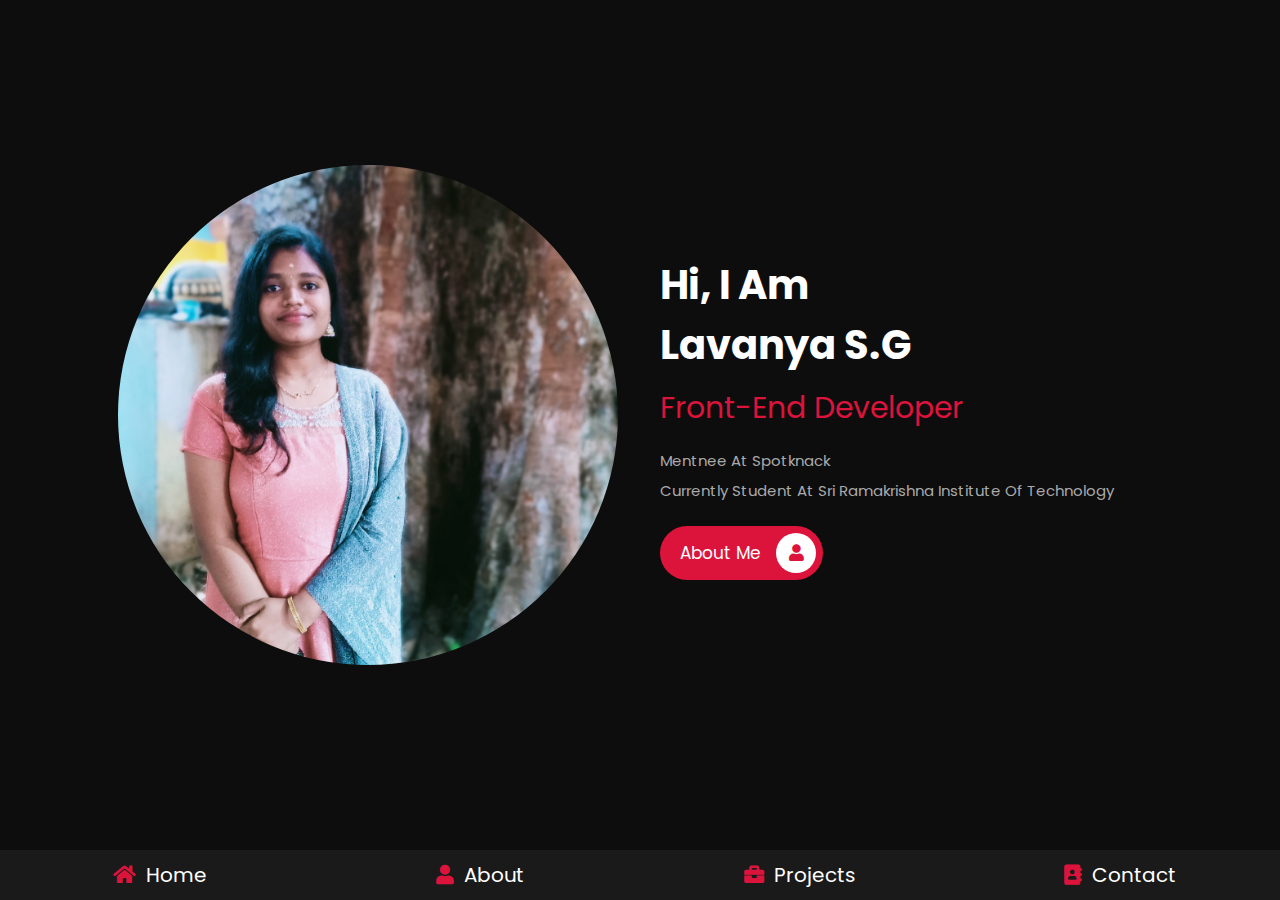
<file: index.html>
<!DOCTYPE html>
<html lang="en">
<head>
    <meta charset="UTF-8">
    <meta http-equiv="X-UA-Compatible" content="IE=edge">
    <meta name="viewport" content="width=device-width, initial-scale=1.0">
    <title>home</title>

    <!-- font awesome cdn link  -->
    <link rel="stylesheet" href="https://cdnjs.cloudflare.com/ajax/libs/font-awesome/5.15.4/css/all.min.css">

    <!-- custom css file link  -->
    <link rel="stylesheet" href="style.css">

</head>
<body>
    
<!-- navbar section starts  -->

<nav class="navbar">
    <a href="index.html"> <i class="fas fa-home"></i> <span>home</span> </a>
    <a href="about.html"> <i class="fas fa-user"></i> <span>about</span> </a>
    <a href="portfolio.html"> <i class="fas fa-briefcase"></i> <span>projects</span> </a>
    <a href="contact.html"> <i class="fas fa-address-book"></i> <span>contact</span> </a>
</nav>

<!-- navbar section ends -->

<!-- home section starts  -->

<section class="home">

    <div class="image">
        <img src="img/img -user.jpg" alt="">
    </div>

    <div class="content">
        <h3>hi, i am <br>
            Lavanya S.G</h3>
        <span>front-end developer</span>
        <p>Mentnee at Spotknack<br>
            Currently student at Sri Ramakrishna Institute Of Technology</p>
        <a href="about.html" class="btn"> about me <i class="fas fa-user"></i> </a>
    </div>

</section>

<!-- home section ends -->

</body>
</html>
</file>
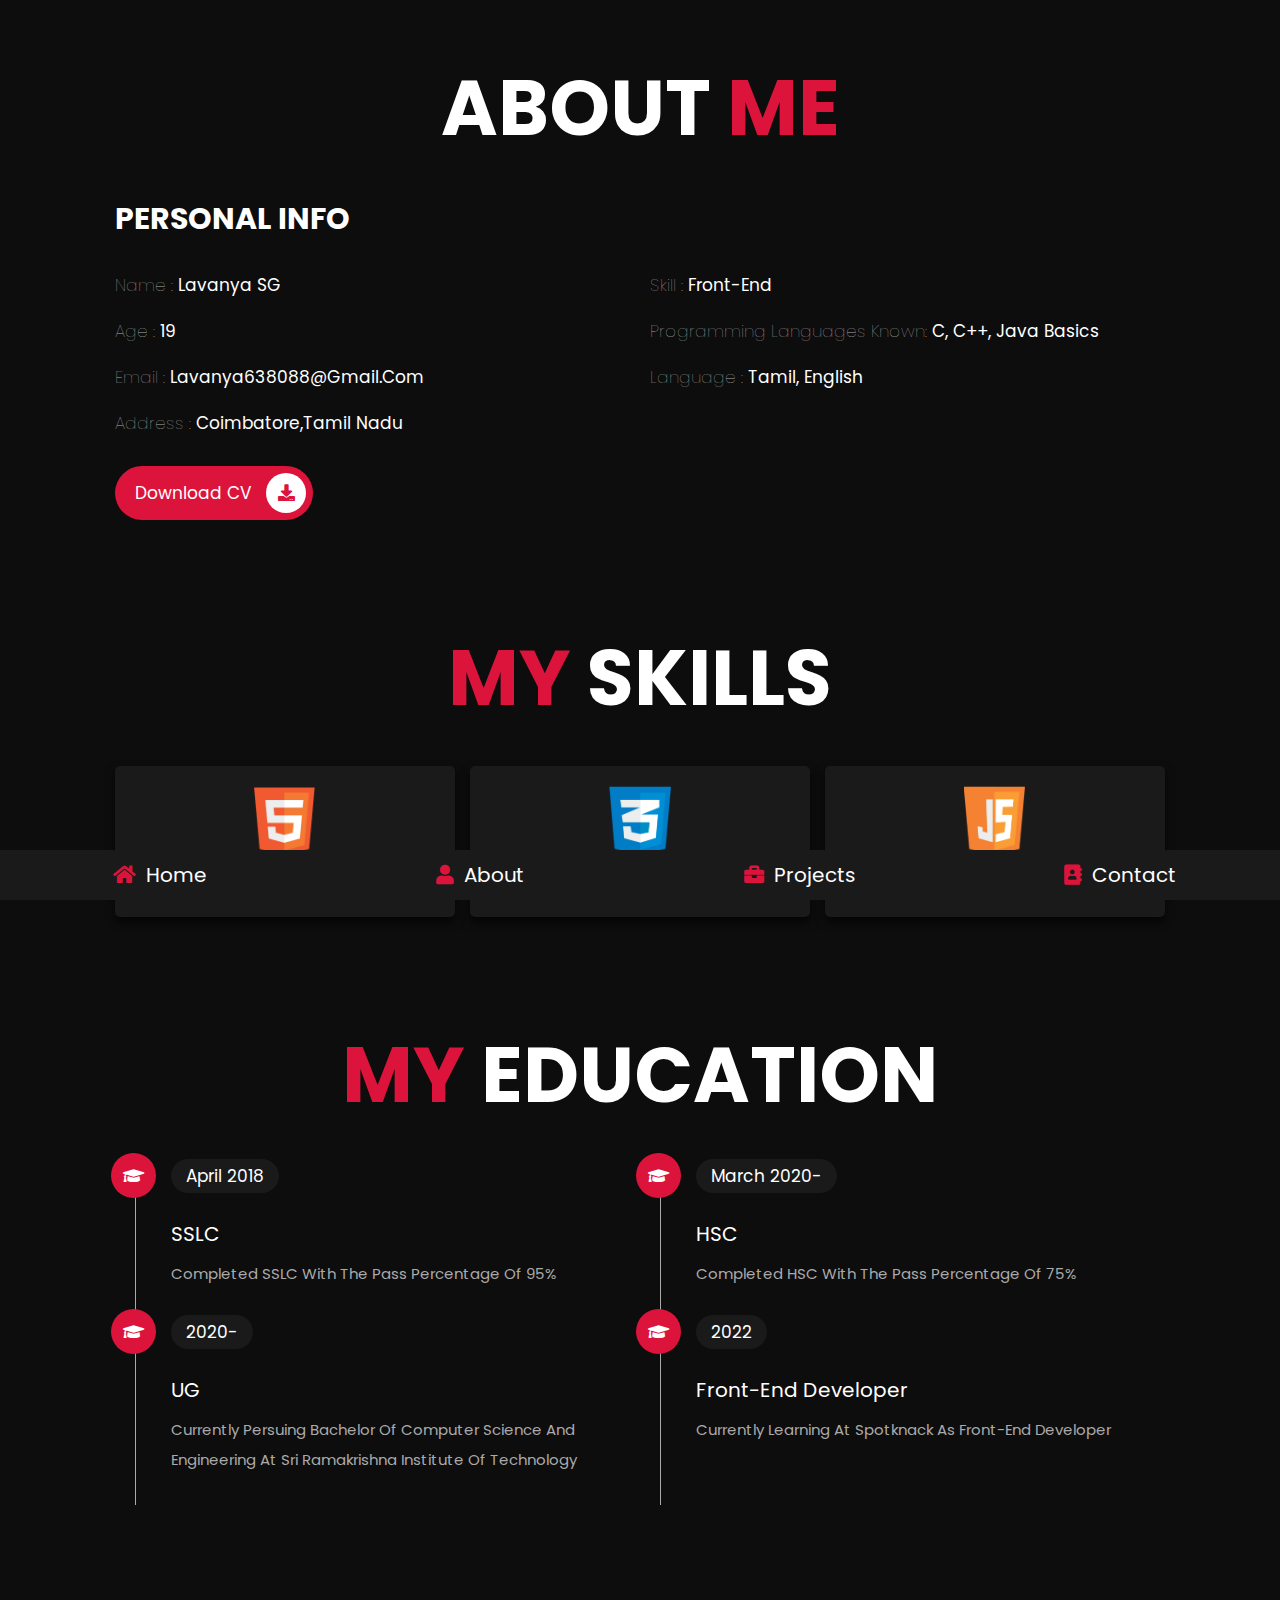
<file: about.html>
<!DOCTYPE html>
<html lang="en">
<head>
    <meta charset="UTF-8">
    <meta http-equiv="X-UA-Compatible" content="IE=edge">
    <meta name="viewport" content="width=device-width, initial-scale=1.0">
    <title>About</title>

    <!-- font awesome cdn link  -->
    <link rel="stylesheet" href="https://cdnjs.cloudflare.com/ajax/libs/font-awesome/5.15.4/css/all.min.css">

    <!-- custom css file link  -->
    <link rel="stylesheet" href="style.css">

</head>
<body>
    
<!-- navbar section starts  -->

<nav class="navbar">
    <a href="index.html"> <i class="fas fa-home"></i> <span>home</span> </a>
    <a href="about.html"> <i class="fas fa-user"></i> <span>about</span> </a>
    <a href="portfolio.html"> <i class="fas fa-briefcase"></i> <span>projects</span> </a>
    <a href="contact.html"> <i class="fas fa-address-book"></i> <span>contact</span> </a>
</nav>

<!-- navbar section ends -->

<!-- about section starts  -->

<section class="about">

    <h1 class="heading"> About <span>Me</span> </h1>

    <div class="row">

        <div class="info-container">

            <h1>Personal Info</h1>

            <div class="box-container">

                <div class="box">
                    <h3> <span>name : </span> Lavanya SG </h3>
                    <h3> <span>age : </span> 19 </h3>
                    <h3> <span>email : </span> lavanya638088@gmail.com</h3>
                    <h3> <span>address : </span> coimbatore,Tamil Nadu </h3>
                </div>
    
                <div class="box">
                    <h3> <span>Skill : </span> Front-End </h3>
                    <h3> <span>Programming languages known: </span> C, C++, Java basics </h3>
                    <h3> <span>Language : </span> Tamil, English </h3>
                </div>

            </div>

            <a href="resume.pdf.pdf" download class="btn"> download CV <i class="fas fa-download"></i> </a>

        </div>

    </div>

</section>

<!-- about section ends -->

<!-- skills section starts  -->

<section class="skills">

    <h1 class="heading"> <span>My</span> Skills </h1>

    <div class="box-container">
        <div class="box">
            <img src="img/icon-1.png">
            <h3>Html</h3>
        </div>
        <div class="box">
            <img src="img/icon-2.png">
            <h3>Css</h3>
        </div>
        <div class="box">
            <img src="img/icon-3.png">
            <h3>Javascript</h3>
        </div>
    </div>

</section>

<!-- skills section ends -->

<!-- education section starts  -->

<section class="education">

    <h1 class="heading"> <span>my</span> education </h1>

    <div class="box-container">

        <div class="box">
            <i class="fas fa-graduation-cap"></i>
            <span>April 2018</span>
            <h3>SSLC</h3>
            <p>Completed SSLC with the pass percentage of 95%</p>
        </div>
        <div class="box">
            <i class="fas fa-graduation-cap"></i>
            <span>March 2020-</span>
            <h3>HSC</h3>
            <p>Completed HSC with the pass percentage of 75%</p>
        </div>
        <div class="box">
            <i class="fas fa-graduation-cap"></i>
            <span>2020-</span>
            <h3>UG</h3>
            <p>currently persuing Bachelor of Computer Science and Engineering at Sri Ramakrishna Institute of Technology</p>
        </div>
        <div class="box">
            <i class="fas fa-graduation-cap"></i>
            <span>2022</span>
            <h3>Front-End Developer</h3>
            <p>currently learning at Spotknack as Front-End Developer</p>
        </div>
    </div>

</section>

<!-- education section ends -->

</body>
</hg
</file>
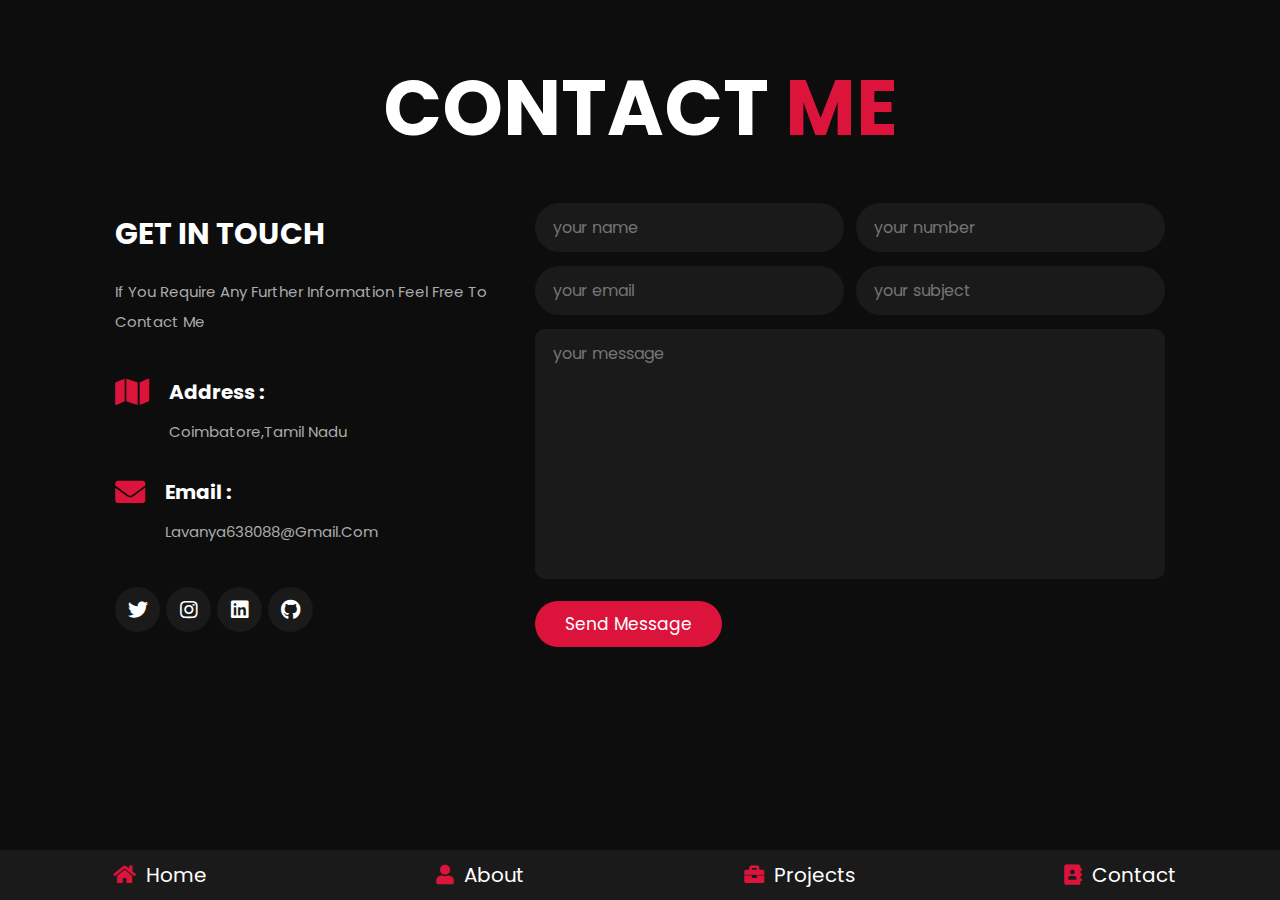
<file: contact.html>
<!DOCTYPE html>
<html lang="en">
<head>
    <meta charset="UTF-8">
    <meta http-equiv="X-UA-Compatible" content="IE=edge">
    <meta name="viewport" content="width=device-width, initial-scale=1.0">
    <title>contact</title>

    <!-- font awesome cdn link  -->
    <link rel="stylesheet" href="https://cdnjs.cloudflare.com/ajax/libs/font-awesome/5.15.4/css/all.min.css">

    <!-- custom css file link  -->
    <link rel="stylesheet" href="style.css">

</head>
<body>
    
<!-- navbar section starts  -->

<nav class="navbar">
    <a href="index.html"> <i class="fas fa-home"></i> <span>home</span> </a>
    <a href="about.html"> <i class="fas fa-user"></i> <span>about</span> </a>
    <a href="portfolio.html"> <i class="fas fa-briefcase"></i> <span>projects</span> </a>
    <a href="contact.html"> <i class="fas fa-address-book"></i> <span>contact</span> </a>
</nav>

<!-- navbar section ends -->

<!-- contact section starts  -->

<section class="contact">

<h1 class="heading"> contact <span>me</span> </h1>

<div class="row">

    <div class="info-container">

        <h1>get in touch</h1>

        <p>If you require any further information feel free to contact me</p>

        <div class="box-container">

            <div class="box">
                <i class="fas fa-map"></i>
                <div class="info">
                    <h3>Address :</h3>
                    <p>Coimbatore,Tamil Nadu</p>
                </div>
            </div>

            <div class="box">
                <i class="fas fa-envelope"></i>
                <div class="info">
                    <h3>email :</h3>
                    <p>lavanya638088@gmail.com</p>
                </div>
            </div>
        </div>

        <div class="share">
            <a href="https://twitter.com/LavanyaGayathri" class="fab fa-twitter"></a>
            <a href="https://www.instagram.com/cal_me_lavs_/" class="fab fa-instagram"></a>
            <a href="https://www.linkedin.com/in/lavanyasg/" class="fab fa-linkedin"></a>
            <a href="https://github.com/LavanyaSG09" class="fab fa-github fa-2x"></a>
        </div>

    </div>

    <form action="">

        <div class="inputBox">
            <input type="text" placeholder="your name">
            <input type="number" placeholder="your number">
        </div>

        <div class="inputBox">
            <input type="email" placeholder="your email">
            <input type="text" placeholder="your subject">
        </div>

        <textarea name="" placeholder="your message" id="" cols="30" rows="10"></textarea>

        <input type="submit" value="send message" class="btn">

    </form>

</div>

</section>

<!-- contact section ends -->

</body>
</html>
</file>
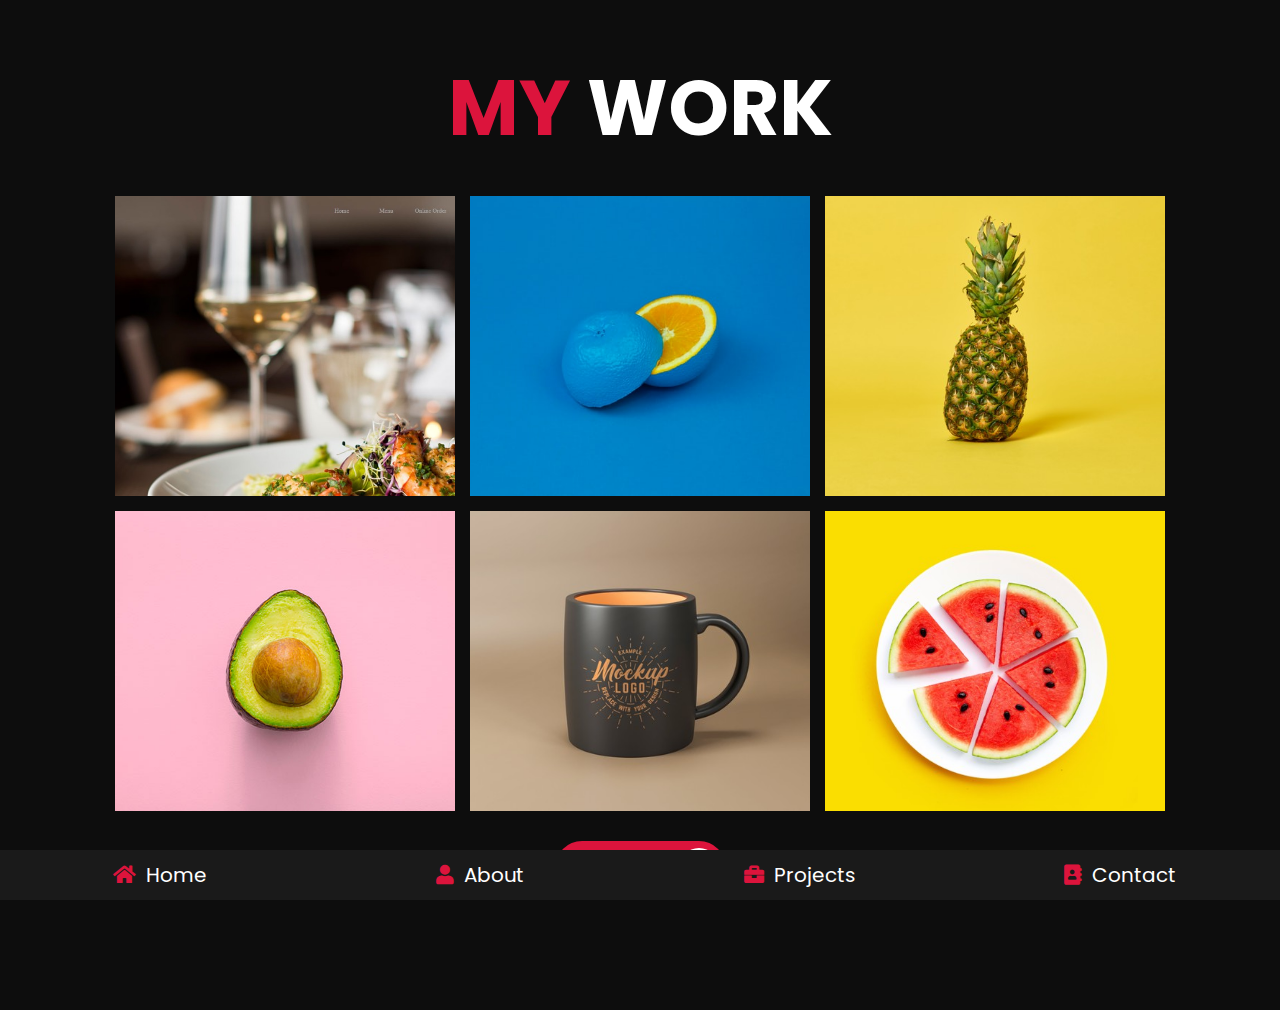
<file: portfolio.html>
<!DOCTYPE html>
<html lang="en">
<head>
    <meta charset="UTF-8">
    <meta http-equiv="X-UA-Compatible" content="IE=edge">
    <meta name="viewport" content="width=device-width, initial-scale=1.0">
    <title>portfolio</title>

    <!-- font awesome cdn link  -->
    <link rel="stylesheet" href="https://cdnjs.cloudflare.com/ajax/libs/font-awesome/5.15.4/css/all.min.css">

    <!-- custom css file link  -->
    <link rel="stylesheet" href="style.css">

</head>
<body>
    
<!-- navbar section starts  -->

<nav class="navbar">
    <a href="index.html"> <i class="fas fa-home"></i> <span>home</span> </a>
    <a href="about.html"> <i class="fas fa-user"></i> <span>about</span> </a>
    <a href="portfolio.html"> <i class="fas fa-briefcase"></i> <span>projects</span> </a>
    <a href="contact.html"> <i class="fas fa-address-book"></i> <span>contact</span> </a>
</nav>

<!-- navbar section ends -->

<!-- portfolio section starts  -->

<section class="portfolio">

    <h1 class="heading"> <span>my</span> work </h1>

    <div class="box-container">

        <div class="box">
            <img src="img/pro-1.jpg" alt="pro-1 image">
            <div class="content">
                <h3>project 01</h3>
                <p>A simple responsive webpage for resturent</p>
                <a href="https://fancy-strudel-f0c8af.netlify.app" class="btn">Live page</a>
            </div>
        </div>

        <div class="box">
            <img src="img/img-2.jpg" alt="">
            <div class="content">
                <h3>project 02</h3>
                <p></p>
                <a href="#">read more</a>
            </div>
        </div>
       
        <div class="box">
            <img src="img/img-3.jpg" alt="">
            <div class="content">
                <h3>project 03</h3>
                <p></p>
                <a href="#">read more</a>
            </div>
        </div>

        <div class="box">
            <img src="img/img-4.jpg" alt="">
            <div class="content">
                <h3>project 04</h3>
                <p></p>
                <a href="#">read more</a>
            </div>
        </div>

        <div class="box">
            <img src="img/img-5.jpg" alt="">
            <div class="content">
                <h3>project 05</h3>
                <p></p>
                <a href="#">read more</a>
            </div>
        </div>

        <div class="box">
            <img src="img/img-6.jpg" alt="">
            <div class="content">
                <h3>project 06</h3>
                <p></p>
                <a href="#">read more</a>
            </div>
        </div>

    </div>

    <a href="#" class="btn"> load more <i class="fas fa-redo"></i> </a>
    
</section>

<!-- portfolio section ends -->

</body>
</html>
</file>
<file: style.css>
@import url("https://fonts.googleapis.com/css2?family=Poppins:wght@100;300;400;500;600;700&display=swap");
* {
  font-family: 'Poppins', sans-serif;
  margin: 0;
  padding: 0;
  -webkit-box-sizing: border-box;
          box-sizing: border-box;
  text-decoration: none;
  outline: none;
  border: none;
  text-transform: capitalize;
}

html {
  font-size: 62.5%;
  overflow-x: hidden;
}

html::-webkit-scrollbar {
  width: 1rem;
}

html::-webkit-scrollbar-track {
  background: #0d0d0d;
}

html::-webkit-scrollbar-thumb {
  background: crimson;
  border-radius: 5rem;
}

body {
  background: #0d0d0d;
  padding-bottom: 6.5rem;
}

section {
  padding: 5rem 9%;
}

.heading {
  text-align: center;
  font-size: 6vw;
  color: #fff;
  margin-bottom: 3rem;
  text-transform: uppercase;
}

.heading span {
  text-transform: uppercase;
  color: crimson;
}

.btn {
  display: inline-block;
  margin-top: 1rem;
  border-radius: 5rem;
  background: crimson;
  padding: .7rem;
  font-size: 1.7rem;
  color: #fff;
  padding-left: 2rem;
}

.btn i {
  height: 4rem;
  width: 4rem;
  line-height: 4rem;
  font-size: 1.7rem;
  text-align: center;
  background: #fff;
  color: crimson;
  border-radius: 50%;
  margin-left: 1rem;
  -webkit-transition: .2s linear;
  transition: .2s linear;
}

.btn:hover i {
  margin-left: 2rem;
}

.navbar {
  position: fixed;
  bottom: 0;
  left: 0;
  right: 0;
  display: -webkit-box;
  display: -ms-flexbox;
  display: flex;
  z-index: 1000;
  -webkit-box-align: end;
      -ms-flex-align: end;
          align-items: flex-end;
}

.navbar a {
  padding: 1rem;
  font-size: 2rem;
  background: #1a1a1a;
  -webkit-box-flex: 1;
      -ms-flex: 1;
          flex: 1;
  color: #fff;
  text-align: center;
  -webkit-transition: .2s linear;
  transition: .2s linear;
}

.navbar a i {
  color: crimson;
  padding-right: .5rem;
}

.navbar a:hover {
  background: crimson;
  padding-bottom: 3rem;
}

.navbar a:hover i {
  color: #fff;
}

.home {
  display: -webkit-box;
  display: -ms-flexbox;
  display: flex;
  -webkit-box-align: center;
      -ms-flex-align: center;
          align-items: center;
  -ms-flex-wrap: wrap;
      flex-wrap: wrap;
  gap: 4rem;
  min-height: calc(100vh - 6.5rem);
}

.home .image {
  -webkit-box-flex: 1;
      -ms-flex: 1 1 40rem;
          flex: 1 1 42rem;
  text-align: center;
  object-fit: cover;
}

.home .image img {
  height: 50rem;
  width: 50rem;
  border-radius: 50%;
  object-fit: cover;
}

.home .content {
  -webkit-box-flex: 1;
      -ms-flex: 1 1 42rem;
          flex: 1 1 42rem;
}

.home .content h3 {
  color: #fff;
  font-size: 4rem;
  padding-bottom: .5rem;
}

.home .content span {
  font-size: 3rem;
  color: crimson;
  padding: .5rem 0;
  display: block;
}

.home .content p {
  font-size: 1.5rem;
  color: #aaa;
  padding: 1rem 0;
  line-height: 2;
}

.about .row {
  display: -webkit-box;
  display: -ms-flexbox;
  display: flex;
  -webkit-box-align: center;
      -ms-flex-align: center;
          align-items: center;
  -ms-flex-wrap: wrap;
      flex-wrap: wrap;
  gap: 2rem;
}

.about .row .info-container {
  -webkit-box-flex: 1;
      -ms-flex: 1 1 42rem;
          flex: 1 1 42rem;
}

.about .row .info-container h1 {
  font-size: 3rem;
  color: #fff;
  text-transform: uppercase;
  padding-bottom: 1rem;
}

.about .row .info-container .box-container {
  padding: 1rem 0;
  display: -webkit-box;
  display: -ms-flexbox;
  display: flex;
  -ms-flex-wrap: wrap;
      flex-wrap: wrap;
  gap: 2rem;
}

.about .row .info-container .box-container .box {
  -webkit-box-flex: 1;
      -ms-flex: 1 1 20rem;
          flex: 1 1 20rem;
}

.about .row .info-container .box-container .box h3 {
  font-size: 1.7rem;
  color: #fff;
  padding: 1rem 0;
  font-weight: normal;
}

.about .row .info-container .box-container .box h3 span {
  color: #aaa;
  font-weight: lighter;
}

.about .row .count-container {
  -webkit-box-flex: 1;
      -ms-flex: 1 1 42rem;
          flex: 1 1 42rem;
  display: -webkit-box;
  display: -ms-flexbox;
  display: flex;
  -ms-flex-wrap: wrap;
      flex-wrap: wrap;
  gap: 2rem;
}

.about .row .count-container .box {
  -webkit-box-flex: 1;
      -ms-flex: 1 1 20rem;
          flex: 1 1 20rem;
  padding: 3rem 4rem;
  border-radius: .5rem;
  background: #1a1a1a;
  -webkit-box-shadow: 0 0.5rem 1rem rgba(0, 0, 0, 0.7);
          box-shadow: 0 0.5rem 1rem rgba(0, 0, 0, 0.7);
}

.about .row .count-container .box h3 {
  font-size: 5rem;
  color: crimson;
}

.about .row .count-container .box p {
  font-size: 2rem;
  color: #aaa;
}

.skills .box-container {
  display: -ms-grid;
  display: grid;
  -ms-grid-columns: (minmax(16rem, 1fr))[auto-fit];
      grid-template-columns: repeat(auto-fit, minmax(16rem, 1fr));
  gap: 1.5rem;
}

.skills .box-container .box {
  padding: 2rem;
  text-align: center;
  -webkit-box-shadow: 0 0.5rem 1rem rgba(0, 0, 0, 0.7);
          box-shadow: 0 0.5rem 1rem rgba(0, 0, 0, 0.7);
  border-radius: .5rem;
  background: #1a1a1a;
}

.skills .box-container .box:hover {
  background: #fff;
}

.skills .box-container .box:hover h3 {
  color: #0d0d0d;
}

.skills .box-container .box img {
  height: 7rem;
  margin-bottom: 1rem;
}

.skills .box-container .box h3 {
  color: #fff;
  font-size: 1.7rem;
  font-weight: normal;
  text-transform: uppercase;
}

.education .box-container {
  display: -webkit-box;
  display: -ms-flexbox;
  display: flex;
  -ms-flex-wrap: wrap;
      flex-wrap: wrap;
}

.education .box-container .box {
  -webkit-box-flex: 1;
      -ms-flex: 1 1 40rem;
          flex: 1 1 40rem;
  margin-left: 2rem;
  padding-top: 0;
  padding-bottom: 0;
  padding-left: 3.5rem;
  padding-bottom: 3rem;
  border-left: 0.1rem solid #aaa;
  position: relative;
}

.education .box-container .box i {
  height: 4.5rem;
  width: 4.5rem;
  line-height: 4.5rem;
  font-size: 1.7rem;
  border-radius: 50%;
  background: crimson;
  color: #fff;
  text-align: center;
  position: absolute;
  top: -1rem;
  left: -2.5rem;
}

.education .box-container .box span {
  font-size: 1.7rem;
  color: #fff;
  border-radius: 5rem;
  padding: .5rem 1.5rem;
  background: #1a1a1a;
}

.education .box-container .box h3 {
  font-size: 2rem;
  padding: 1rem 0;
  color: #fff;
  padding-top: 3rem;
  font-weight: normal;
}

.education .box-container .box p {
  font-size: 1.5rem;
  color: #aaa;
  line-height: 2;
}

.portfolio {
  text-align: center;
}

.portfolio .box-container {
  display: -ms-grid;
  display: grid;
  -ms-grid-columns: (minmax(31rem, 1fr))[auto-fit];
      grid-template-columns: repeat(auto-fit, minmax(31rem, 1fr));
  gap: 1.5rem;
  margin-bottom: 2rem;
}

.portfolio .box-container .box {
  height: 30rem;
  overflow: hidden;
  position: relative;
}

.portfolio .box-container .box:hover .content {
  -webkit-transform: translateY(0%);
          transform: translateY(0%);
}

.portfolio .box-container .box img {
  height: 100%;
  width: 100%;
  -o-object-fit: cover;
     object-fit: cover;
}

.portfolio .box-container .box .content {
  position: absolute;
  top: 0;
  left: 0;
  height: 100%;
  width: 100%;
  background: #1a1a1a;
  display: -webkit-box;
  display: -ms-flexbox;
  display: flex;
  -webkit-box-orient: vertical;
  -webkit-box-direction: normal;
      -ms-flex-flow: column;
          flex-flow: column;
  -webkit-box-align: center;
      -ms-flex-align: center;
          align-items: center;
  -webkit-box-pack: center;
      -ms-flex-pack: center;
          justify-content: center;
  padding: 2rem;
  -webkit-transform: translateY(-100%);
          transform: translateY(-100%);
  -webkit-transition: .2s linear;
  transition: .2s linear;
}

.portfolio .box-container .box .content h3 {
  font-size: 2.5rem;
  color: #fff;
  text-transform: uppercase;
  font-weight: normal;
}

.portfolio .box-container .box .content .btn{
  color: azure;
}
.portfolio .box-container .box .content p {
  padding: 1rem 0;
  font-size: 1.5rem;
  line-height: 2;
  color: #aaa;
}

.portfolio .box-container .box .content a {
  font-size: 2rem;
  color: crimson;
}

.portfolio .box-container .box .content a:hover {
  color: rgb(109, 223, 255);
}

.blogs .box-container {
  display: -ms-grid;
  display: grid;
  -ms-grid-columns: (minmax(31rem, 1fr))[auto-fit];
      grid-template-columns: repeat(auto-fit, minmax(31rem, 1fr));
  gap: 1.5rem;
}

.blogs .box-container .box {
  text-align: center;
  padding: 2rem;
  border-radius: .5rem;
  background: #1a1a1a;
  -webkit-box-shadow: 0 0.5rem 1rem rgba(0, 0, 0, 0.7);
          box-shadow: 0 0.5rem 1rem rgba(0, 0, 0, 0.7);
}

.blogs .box-container .box:hover .image img {
  -webkit-transform: scale(1.2);
          transform: scale(1.2);
}

.blogs .box-container .box .image {
  height: 25rem;
  width: 100%;
  border-radius: .5rem;
  overflow: hidden;
}

.blogs .box-container .box .image img {
  height: 100%;
  width: 100%;
  -o-object-fit: cover;
     object-fit: cover;
  -webkit-transition: .2s linear;
  transition: .2s linear;
}

.blogs .box-container .box .content .icons {
  position: relative;
  top: -1rem;
  border-radius: .5rem;
  padding: 1.5rem;
  display: inline-block;
  background: #0d0d0d;
}

.blogs .box-container .box .content .icons a {
  font-size: 1.4rem;
  margin: 0 1rem;
  color: #fff;
}

.blogs .box-container .box .content .icons a:hover {
  color: crimson;
}

.blogs .box-container .box .content .icons a i {
  padding-right: .5rem;
  color: crimson;
}

.blogs .box-container .box .content h3 {
  font-size: 2rem;
  color: #fff;
  font-weight: normal;
}

.blogs .box-container .box .content p {
  font-size: 1.5rem;
  color: #aaa;
  padding: 1rem 0;
  line-height: 2;
}

.contact .row {
  display: -webkit-box;
  display: -ms-flexbox;
  display: flex;
  -webkit-box-align: center;
      -ms-flex-align: center;
          align-items: center;
  -ms-flex-wrap: wrap;
      flex-wrap: wrap;
  gap: 2rem;
}

.contact .row .info-container {
  width: 40rem;
}

.contact .row .info-container h1 {
  font-size: 3rem;
  text-transform: uppercase;
  color: #fff;
  padding-bottom: 1rem;
}

.contact .row .info-container p {
  font-size: 1.5rem;
  line-height: 2;
  color: #aaa;
  padding: 1rem 0;
}

.contact .row .info-container .box-container {
  padding: 2rem 0;
}

.contact .row .info-container .box-container .box {
  display: -webkit-box;
  display: -ms-flexbox;
  display: flex;
  gap: 2rem;
  padding: 1rem 0;
}

.contact .row .info-container .box-container .box i {
  font-size: 3rem;
  color: crimson;
}

.contact .row .info-container .box-container .box h3 {
  font-size: 2rem;
  color: #fff;
}

.contact .row .info-container .share a {
  font-size: 2rem;
  height: 4.5rem;
  width: 4.5rem;
  line-height: 4.5rem;
  border-radius: 50%;
  background: #1a1a1a;
  color: #fff;
  text-align: center;
  margin-right: .3rem;
}

.contact .row .info-container .share a:hover {
  background: crimson;
}

.contact .row form {
  -webkit-box-flex: 1;
      -ms-flex: 1 1 42rem;
          flex: 1 1 42rem;
}

.contact .row form .inputBox {
  display: -webkit-box;
  display: -ms-flexbox;
  display: flex;
  -ms-flex-wrap: wrap;
      flex-wrap: wrap;
  -webkit-box-pack: justify;
      -ms-flex-pack: justify;
          justify-content: space-between;
}

.contact .row form .inputBox input {
  width: 49%;
}

.contact .row form .inputBox input,
.contact .row form textarea {
  border-radius: 5rem;
  padding: 1.2rem 1.8rem;
  font-size: 1.6rem;
  color: #fff;
  text-transform: none;
  margin: .7rem 0;
  background: #1a1a1a;
}

.contact .row form textarea {
  width: 100%;
  border-radius: 1rem;
  resize: none;
  height: 25rem;
}

.contact .row form .btn {
  padding: 1rem 3rem;
  cursor: pointer;
}

.contact .row form .btn:hover {
  background: #fff;
  color: #0d0d0d;
}

@media (max-width: 1200px) {
  html {
    font-size: 55%;
  }
  section {
    padding: 3rem 2rem;
  }
}

@media (max-width: 768px) {
  .heading {
    font-size: 12vw;
  }
  .navbar a i {
    padding: 0;
  }
  .navbar a span {
    display: none;
  }
  .navbar a:hover {
    padding-bottom: 1rem;
  }
  .home {
    text-align: center;
    gap: 2rem;
  }
  .home .image img {
    height: 30rem;
    width: 30rem;
  }
  .home .content h3 {
    font-size: 3rem;
  }
  .home .content span {
    font-size: 2.5rem;
  }
  .contact .row form .inputBox input {
    width: 100%;
    margin-bottom: 1rem;
  }
}

@media (max-width: 450px) {
  html {
    font-size: 50%;
  }
}
/*# sourceMappingURL=style.css.map */
</file>
